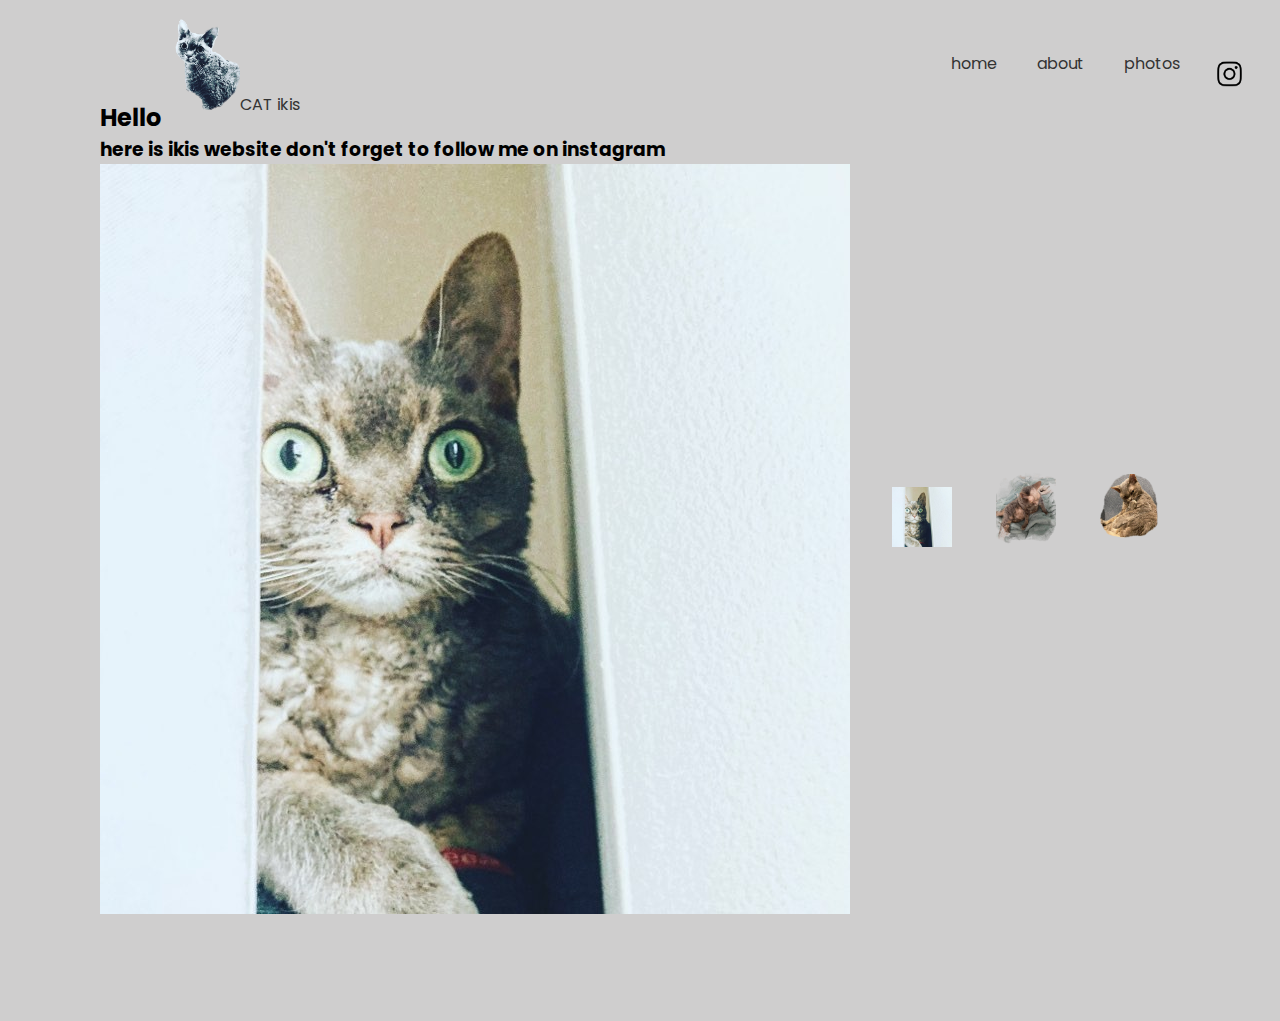
<file: index.html>
<!DOCTYPE html>
<html lang="en">
<head>
<meta charset="UTF-8">

<title>CATikis</title>
<link rel="stylesheet" href="style.css">
</head>
<body>
    <section>
<header>
<a href="index.html" ><img src="ikiologo.png" class="logo">CAT ikis</a>
<ul>
    <li><a href="index.html">home</a></li>
    <li><a href="about.html">about</a></li>
    <li><a href="photos.html">photos</a></li>
</ul>
</header>
<div class="content">
    <div class="textBox">
        <h2>Hello</h2>  
         <h3>here is ikis website don't forget to follow me on instagram</h3>  

    </div>
    <div class="imgBox">
        <img src="ikis.jpg" class="ikis">
    </div>
</div>
    <ul class="thumb">
        <li><img src="ikis.jpg" onclick="imgSlider('ikis.jpg')"></li>
        <li><img src="ikis2.png" onclick="imgSlider('ikis2.png')"></li>
        <li><img src="ikis3.png" onclick="imgSlider('ikis3.png')"></li>
    </ul>

    <ul class="sci">
        <li><a href="https://www.instagram.com/cat_ikis/"><img src="instagram.png"></a></li>
    
    </ul>

   
    </section>
    <script type="text/javascript">
    function imgSlider(anything){
        document.querySelector('.ikis').src = anything;
    }
    </script>
</body>
</html>
</file>
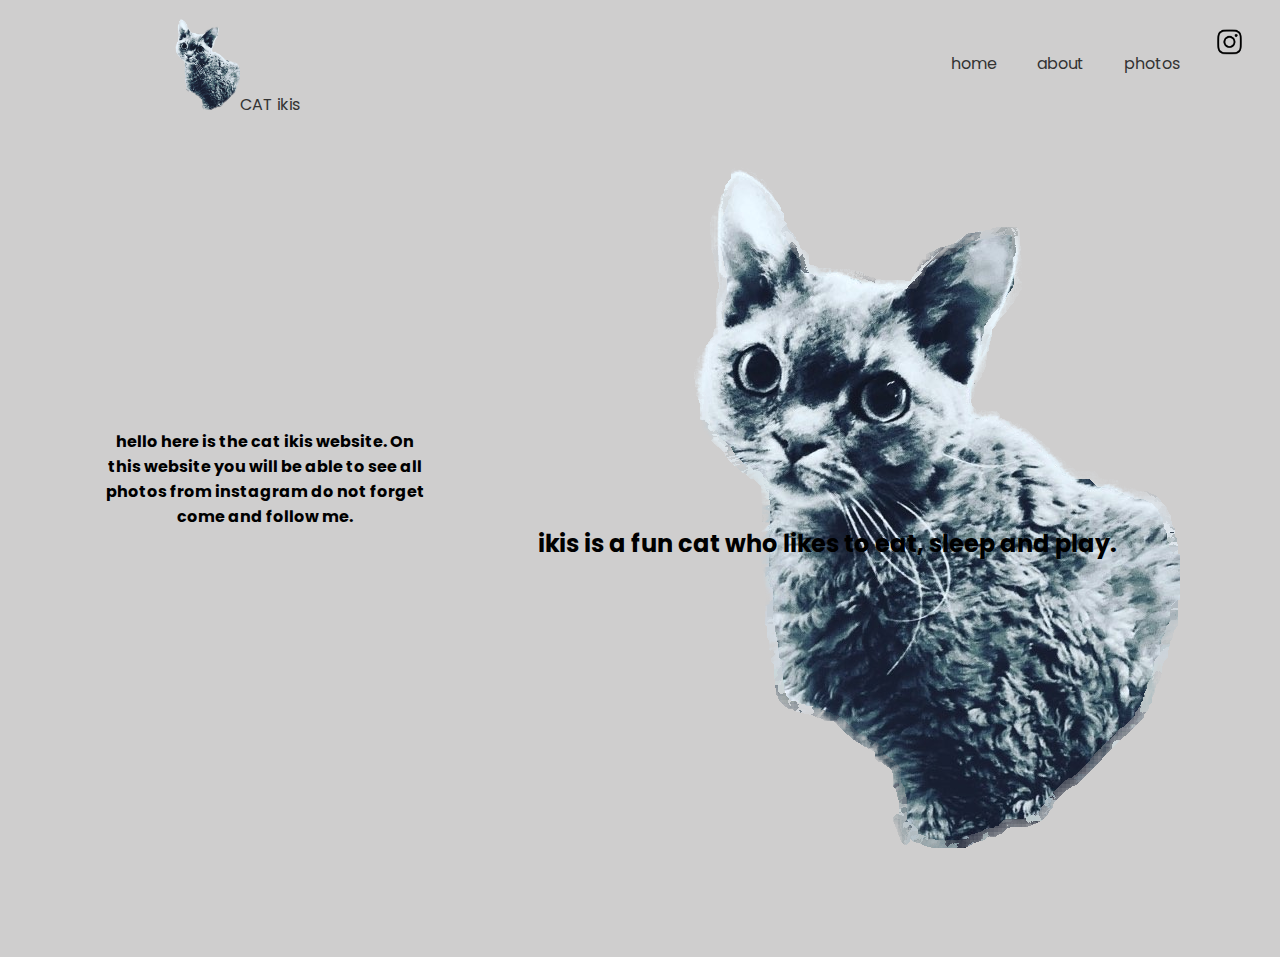
<file: about.html>
<!DOCTYPE html>
<html lang="en">
<head>
<meta charset="UTF-8">
<title>CATikis</title>
<link rel="stylesheet" href="about.css">
</head>
<body>
    <section>
<header>
<a href="index.html" ><img src="ikiologo.png" class="logo">CAT ikis</a>
<ul>
    <li><a href="index.html">home</a></li>
    <li><a href="about.html">about</a></li>
    <li><a href="photos.html">photos</a></li>
</ul>
</header>
<ul class="sci">
   <li><a href="https://www.instagram.com/cat_ikis/"><img src="instagram.png"></a></li>

</ul>
<h4>
    hello here is the cat ikis website.
    On this website you will be able to
    see all photos from instagram do not forget
    come and follow me. </h4>
    <ul class="text">
    <h2>ikis is a fun cat who likes to eat, sleep and play.</h2>
    <img src="ikiologo.png">
</ul>
    </section>

    </body>
</html>
</file>
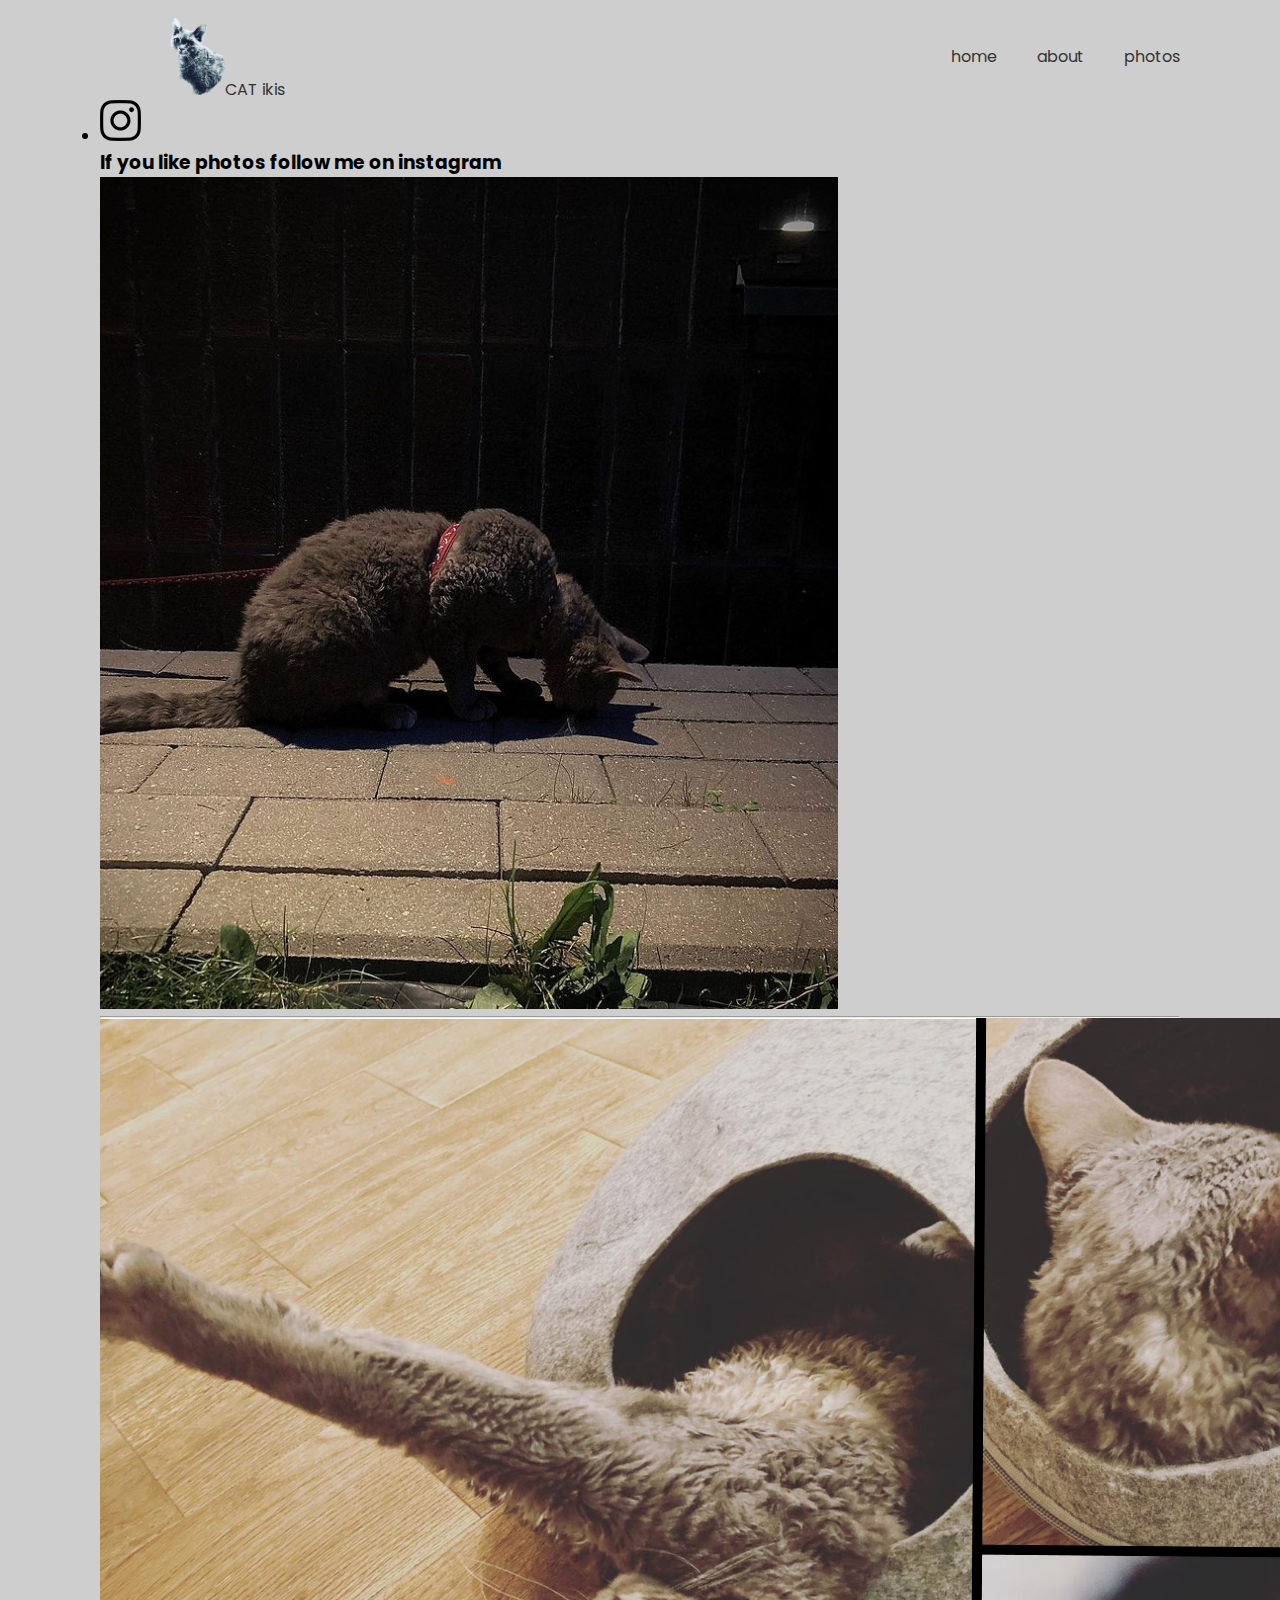
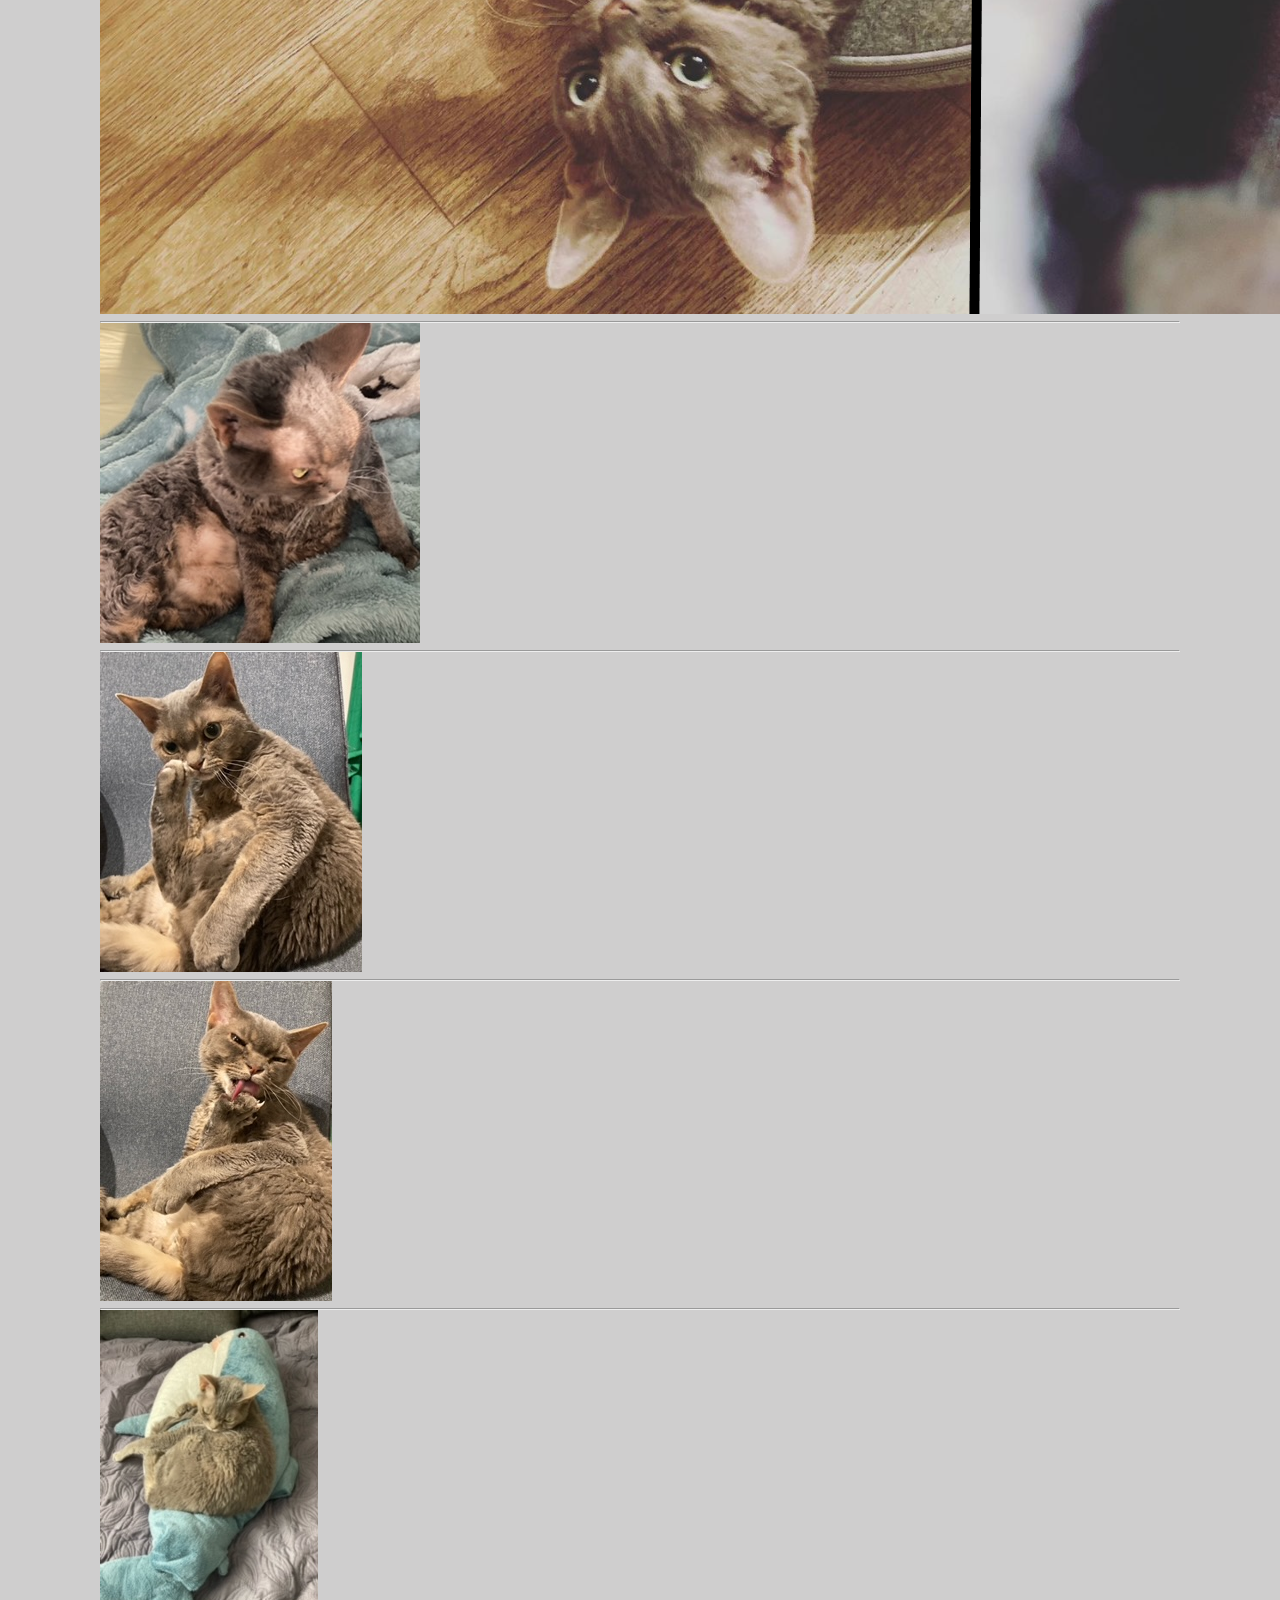
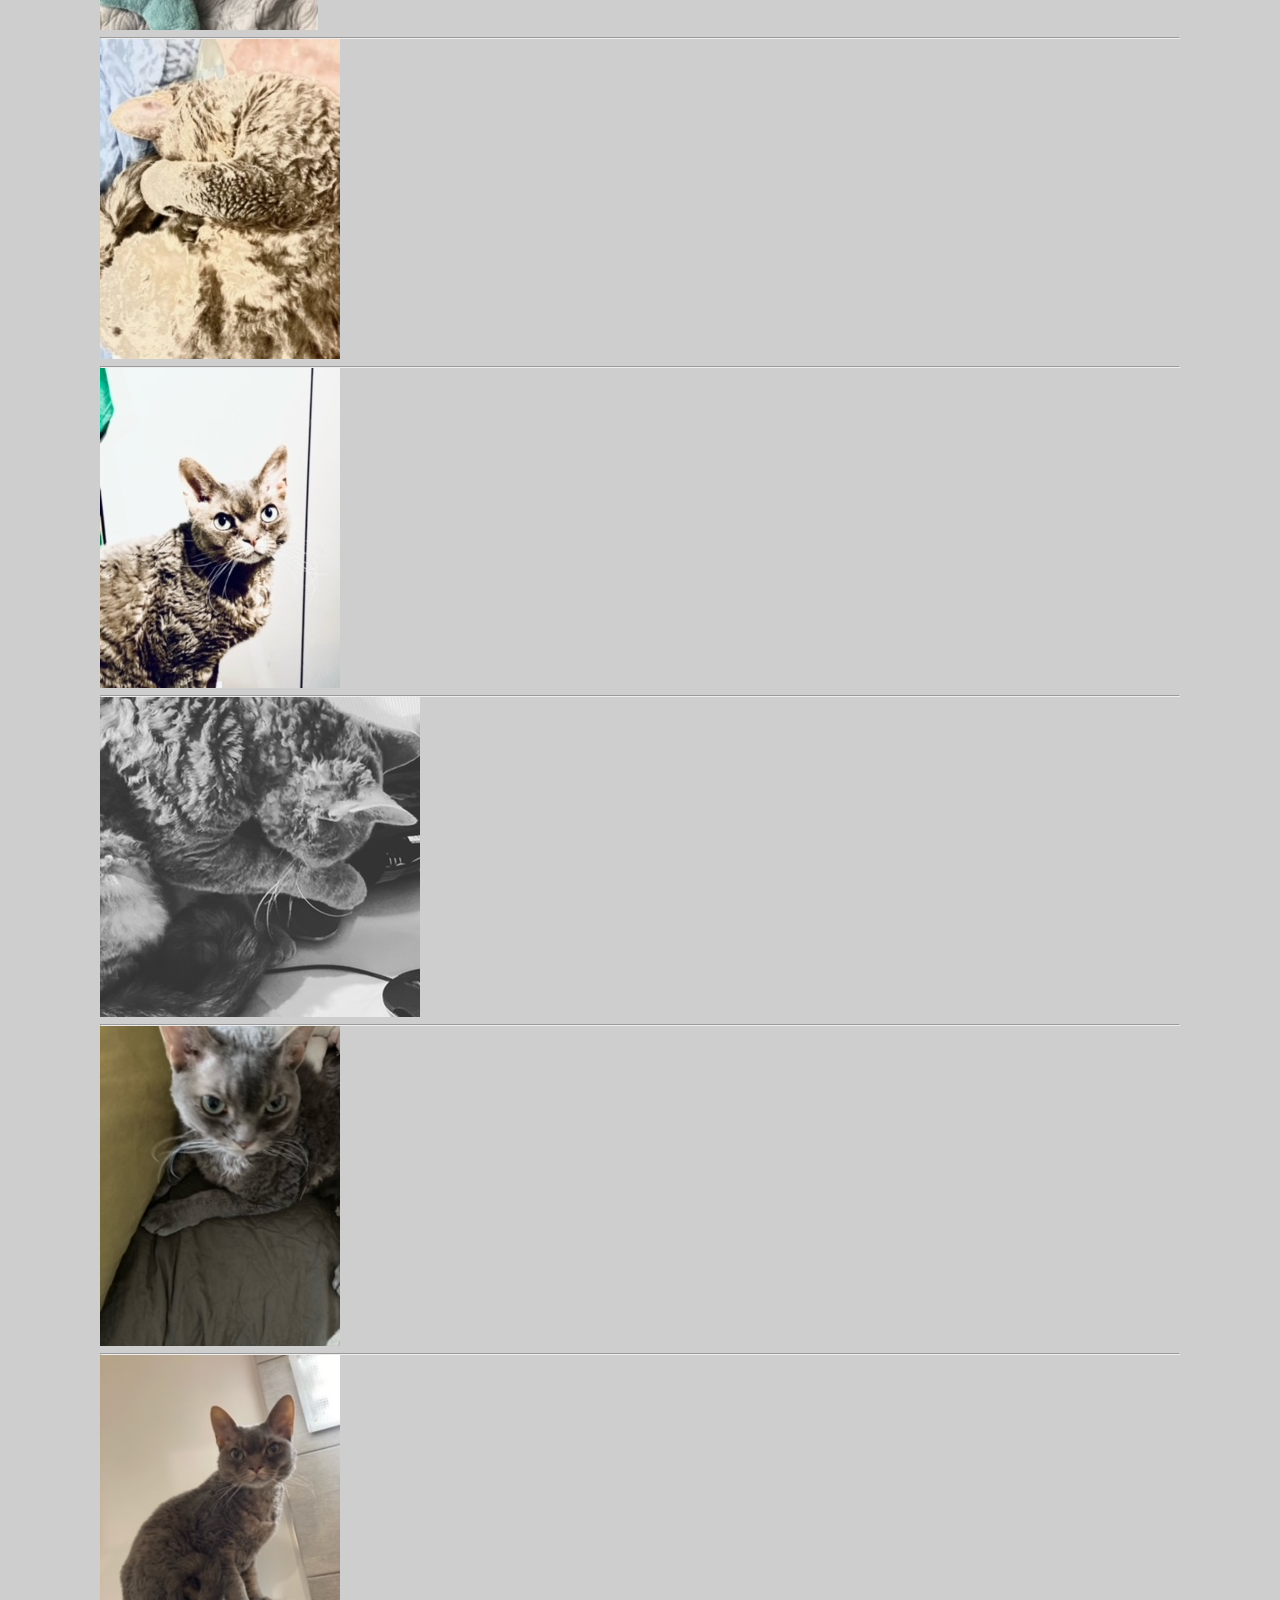
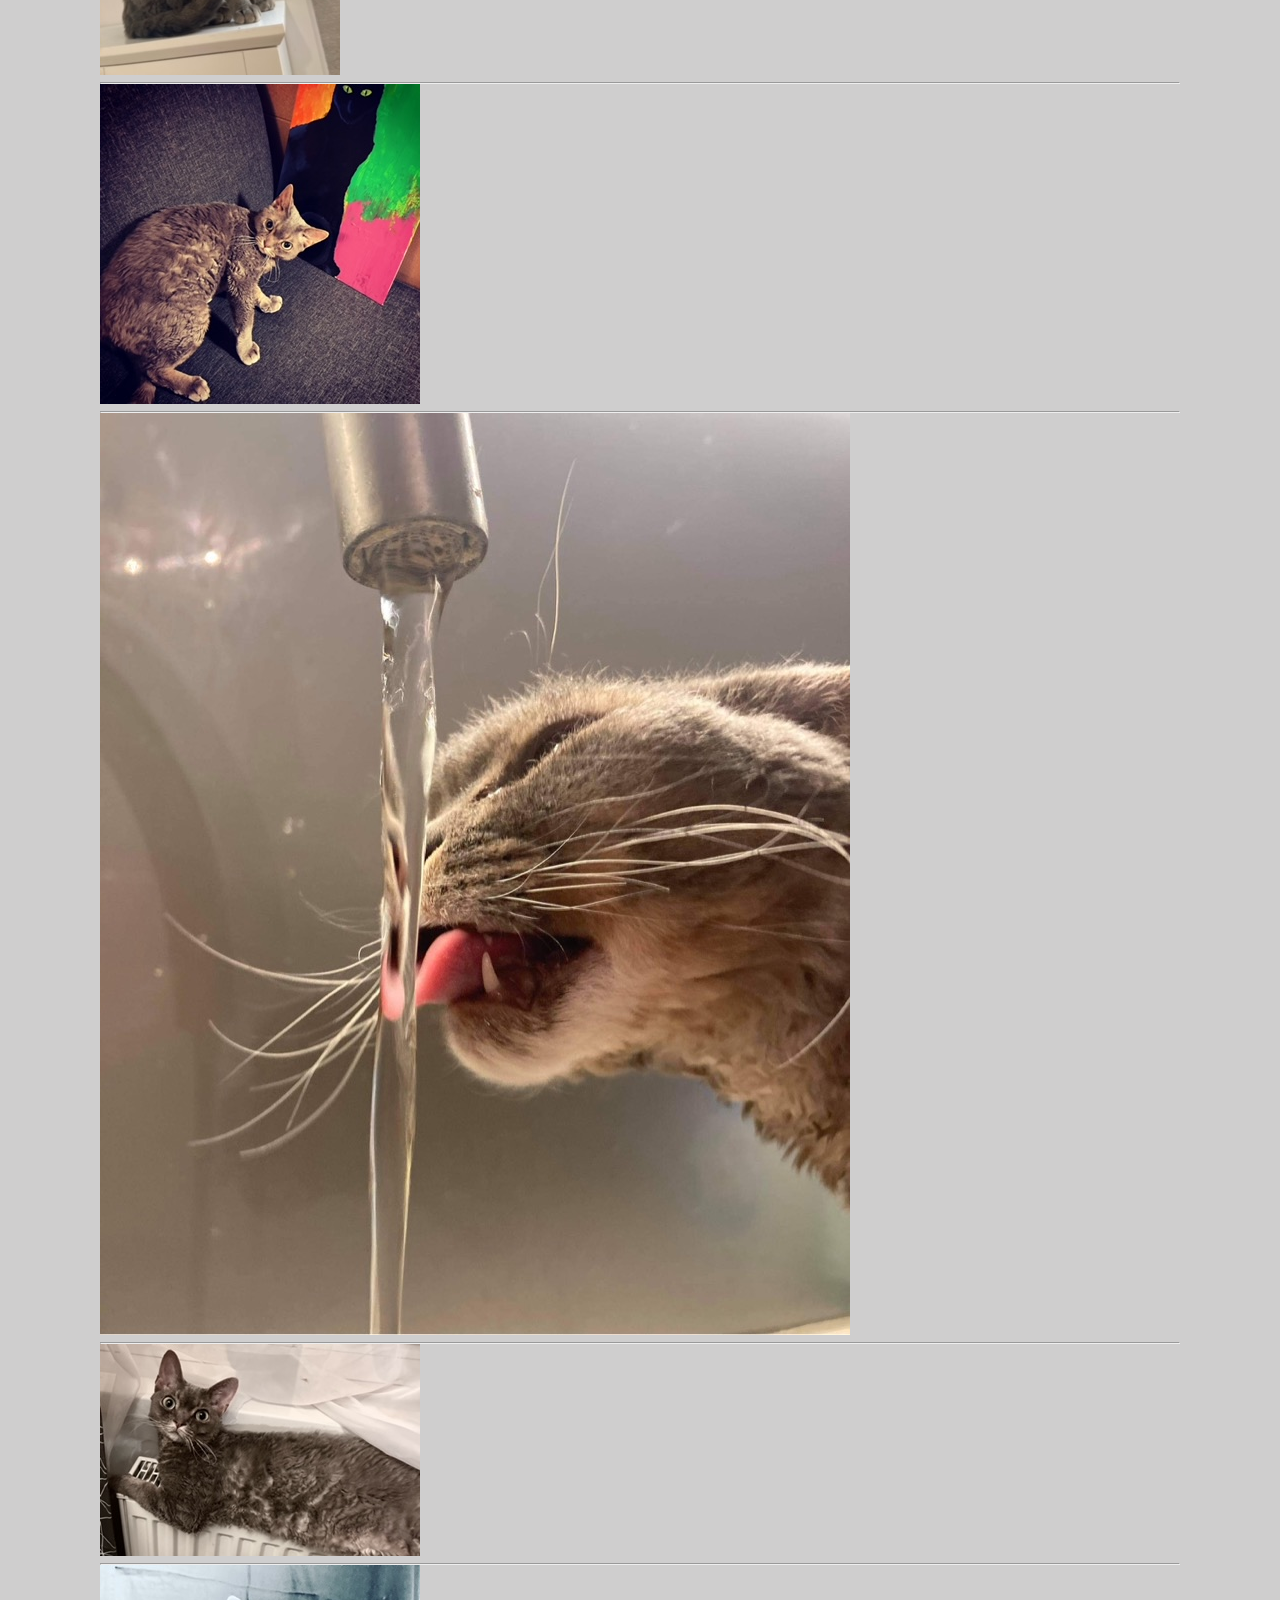
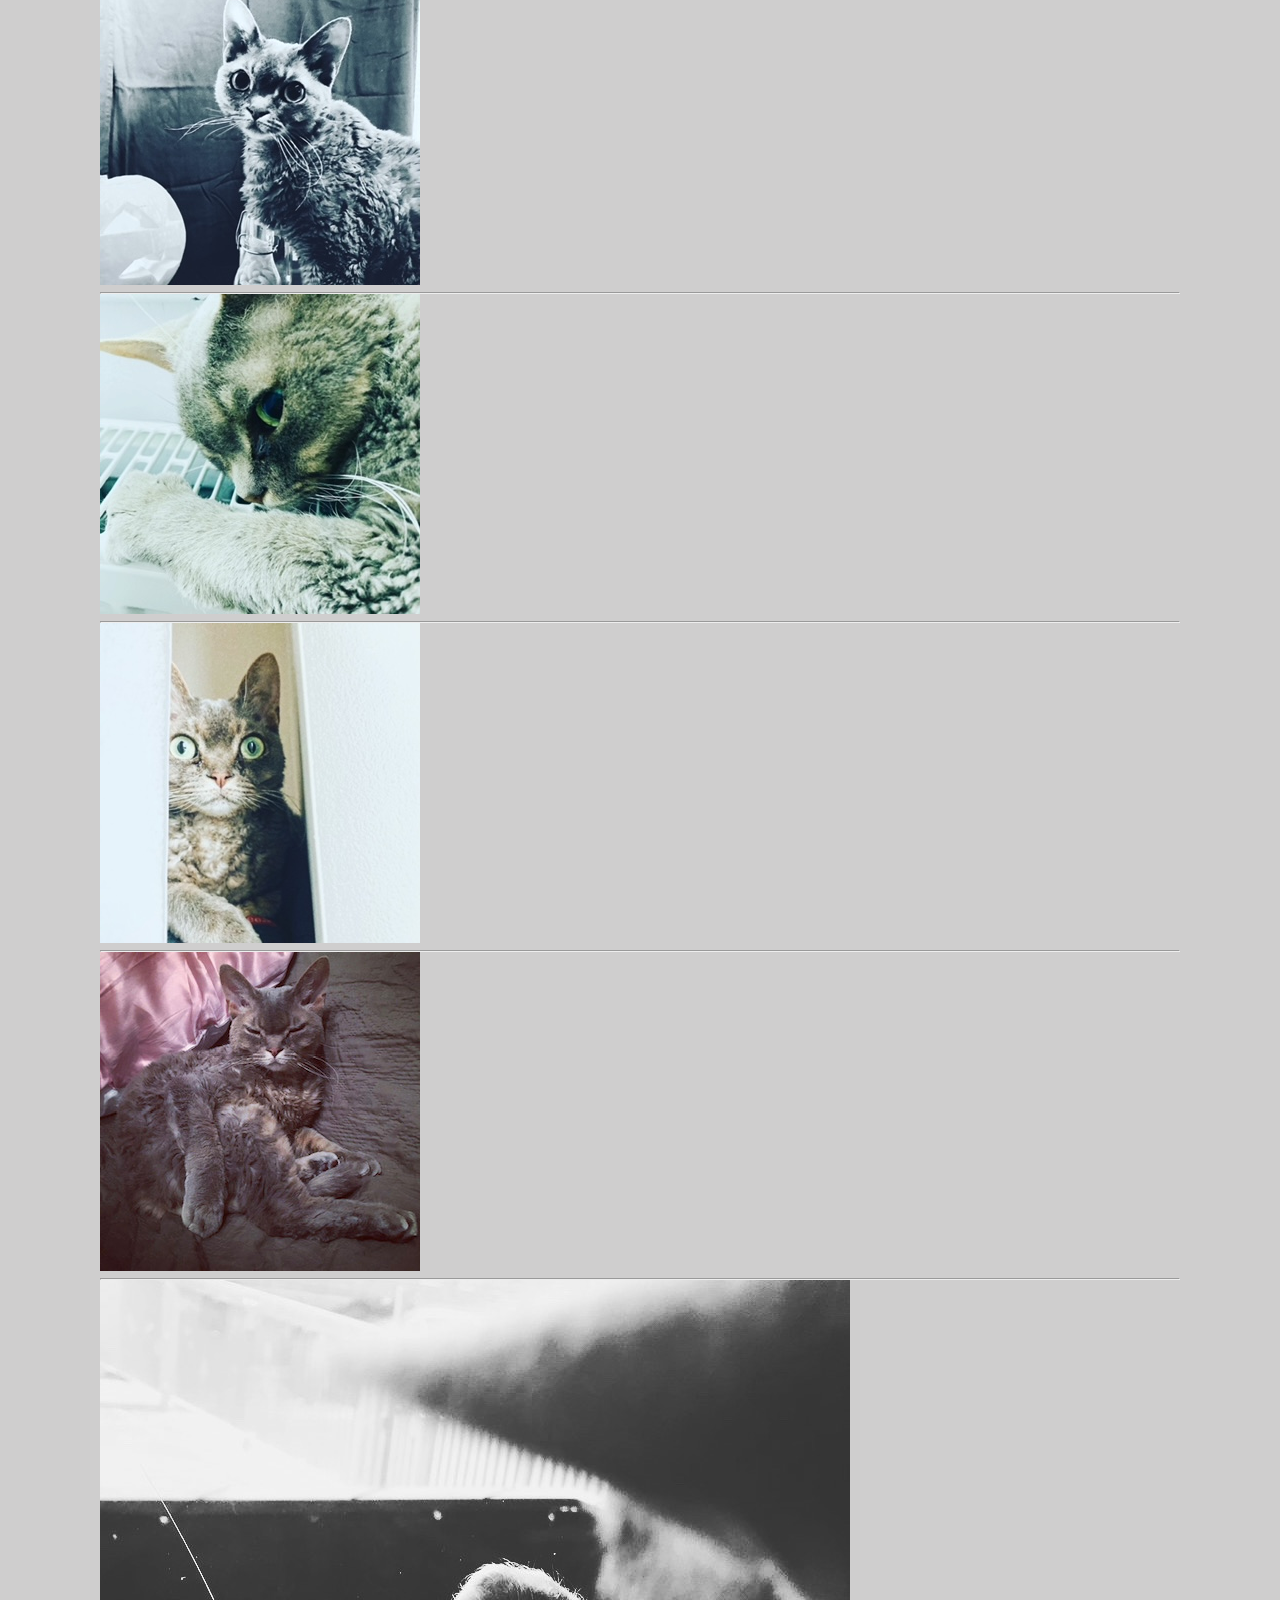
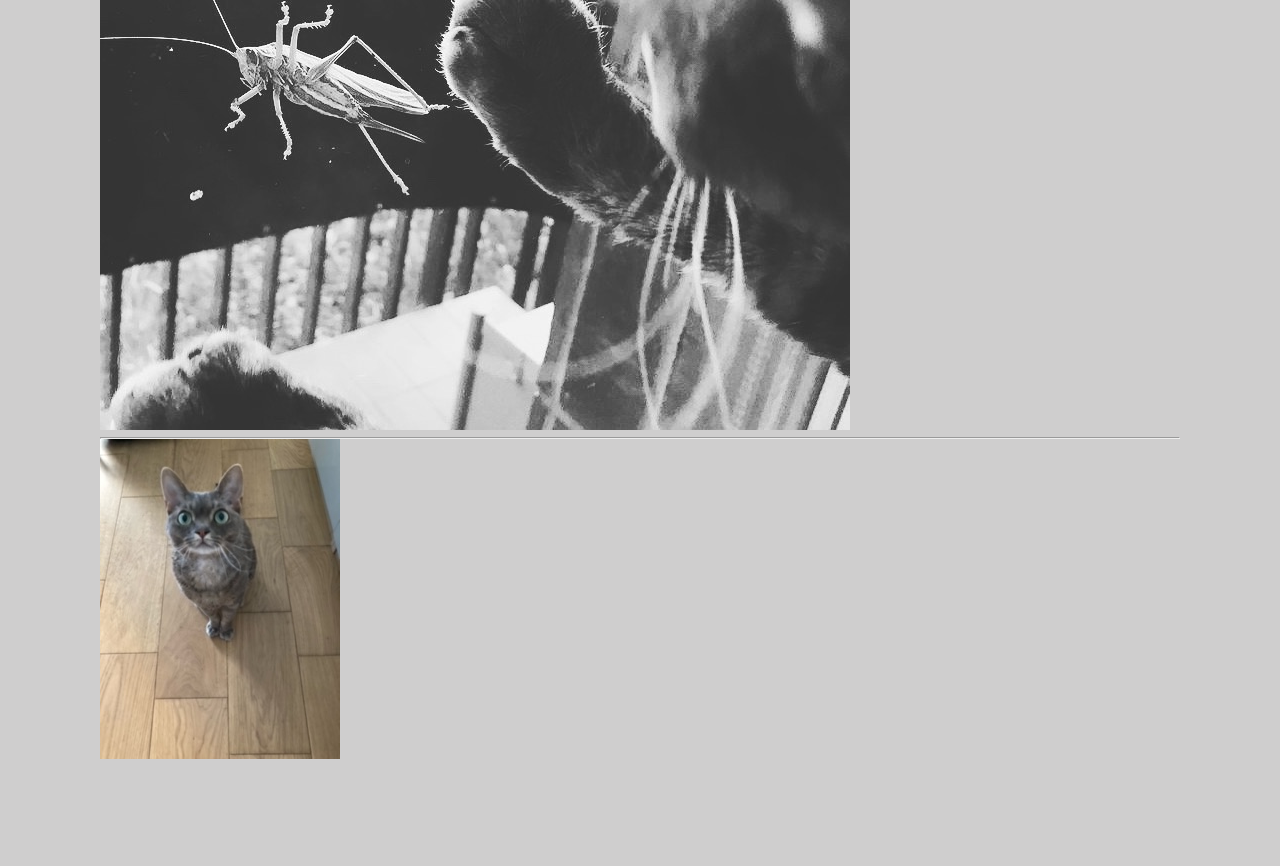
<file: photos.html>
<!DOCTYPE html>
<html lang="en">
<head>
<meta charset="UTF-8">
<title>CATikis</title>
<link rel="stylesheet" href="photos.css">
</head>
<body>
    <section>
<header>
<a href="index.html" ><img src="ikiologo.png" class="logo">CAT ikis</a>
<ul>
    <li><a href="index.html">home</a></li>
    <li><a href="about.html">about</a></li>
    <li><a href="photos.html">photos</a></li>
</ul>
</header>


<ul class="sci">
    <li><a href="https://www.instagram.com/cat_ikis/"><img src="instagram.png"></a></li>

</ul>
<h3>If you like photos follow me on instagram</h3>
<img src="ikis10.png">
<hr>
<img src="IKIS.png">
<hr>
<img src="image0 (1).jpeg">
<hr>
<img src="image1.jpeg">
<hr>
<img src="image2.jpeg">
<hr>
<img src="image3.jpeg">
<hr>
<img src="image4.jpeg">
<hr>
<img src="image5.jpeg">
<hr>
<img src="image6.jpeg">
<hr>
<img src="image7.jpeg">
<hr>
<img src="image8.jpeg">
<hr>
<img src="image9.jpeg">
<hr>
<img src="image10.jpeg">
<hr>
<img src="image11.jpeg">
<hr>
<img src="image12.jpeg">
<hr>
<img src="image13.jpeg">
<hr>
<img src="image14.jpeg">
<hr>
<img src="image15.jpeg">
<hr>
<img src="image16.jpeg">
<hr>
<img src="image17.jpeg">

    </section>

    </body>
</html>
</file>
<file: style.css>
@import url('https://fonts.googleapis.com/css?family=Poppins:200,300,400,500,600,700,800,900&display=swap');
*
{margin: 0;
    padding: 0;
    box-sizing: border-box;
font-family: 'Poppins',sans-serif;
}
section
{
    position: relative;
    width: 100%;
    min-height: 100vh;
    padding: 100px;
    display: flex;
    justify-content: space-between;
    align-items: center;
    background: rgb(207, 206, 206);
    }
header
{
    position: absolute;
    top: 0;
    left: 0;
    width: 100%;
    padding: 10px 100px;
    display: flex;
    justify-content: space-between;
    align-items: center;
}
header .logo
{
    position: relative;
    max-width: 100px;

}
header ul
{
    position: relative;
    display: flex;
}
header ul li
{
    list-style: none;
}
header ul li a
{
    display: inline-block;
    color: #333;
    font-weight: 400;
    margin-left: 40px;
    text-decoration: none;
}
header a
{
    display: inline-block;
    color: #333;
    font-weight: 400;
    margin-left: 40px;
    text-decoration: none;
}
.thumb li
{
    margin: 0 20px;
    display: inline-block;
list-style: none;
    cursor: pointer;
    transition: 1s;
}
.thumb li :hover
{
    transform: translateY(-15px);
}
.thumb li img
{
    max-width: 60px;
}
.sci
{
    position: absolute;
    top: 50%;
    right: 30px;
    transform: translateY(-800%);
    display: flex;
    justify-content: center;
    align-items: center;
    flex-direction: column;
}
.sci li
{
    list-style: none;
}
.sci li a
{
display: inline-block;
margin: 5px 0;
transform: scale(0.6);
}
</file>
<file: about.css>
@import url('https://fonts.googleapis.com/css?family=Poppins:200,300,400,500,600,700,800,900&display=swap');
*
{margin: 0;
    padding: 0;
    box-sizing: border-box;
font-family: 'Poppins',sans-serif;
}
section
{
    position: relative;
    width: 100%;
    min-height: 100vh;
    padding: 100px;
    display: flex;
    justify-content: space-between;
    align-items: center;
    background: rgb(207, 206, 206);
    }
header
{
    position: absolute;
    top: 0;
    left: 0;
    width: 100%;
    padding: 10px 100px;
    display: flex;
    justify-content: space-between;
    align-items: center;
}
header .logo
{
    position: relative;
    max-width: 100px;

}
header ul
{
    position: relative;
    display: flex;
}
header ul li
{
    list-style: none;
}
header ul li a
{
    display: inline-block;
    color: #333;
    font-weight: 400;
    margin-left: 40px;
    text-decoration: none;
}
header a
{
    display: inline-block;
    color: #333;
    font-weight: 400;
    margin-left: 40px;
    text-decoration: none;
}
.thumb li
{
    margin: 0 20px;
    display: inline-block;
list-style: none;
    cursor: pointer;
    transition: 1s;
}
.thumb li :hover
{
    transform: translateY(-15px);
}
.thumb li img
{
    max-width: 60px;
}
.sci
{
    position: absolute;
    top: 50%;
    right: 30px;
    transform: translateY(-800%);
    display: flex;
    justify-content: center;
    align-items: center;
    flex-direction: column;
}
.sci li
{
    list-style: none;
}
.sci li a
{
display: inline-block;
margin: 5px 0;
transform: scale(0.6);
}

section h2
{

    text-align: center;  
    position: absolute; 
    top: 55%;
    left: 42%;
}
section h4
{
 text-align: center;
}
</file>
<file: photos.css>
@import url('https://fonts.googleapis.com/css?family=Poppins:200,300,400,500,600,700,800,900&display=swap');
*
{margin: 0;
    padding: 0;
    box-sizing: border-box;
font-family: 'Poppins',sans-serif;
}
section
{
    position: relative;
    width: 100%;
    min-height: 100vh;
    padding: 100px;


 
    background: rgb(207, 206, 206);
    }
header
{
    position: absolute;
    top: 0;
    left: 0;
    width: 100%;
    padding: 10px 100px;
    display: flex;
    justify-content: space-between;
    align-items: center;
}
header .logo
{
    position: relative;
    max-width: 85px;

}
header ul
{
    position: relative;
    display: flex;
}
header ul li
{
    list-style: none;
}
header ul li a
{
    display: inline-block;
    color: #333;
    font-weight: 400;
    margin-left: 40px;
    text-decoration: none;
}
header a
{
    display: inline-block;
    color: #333;
    font-weight: 400;
    margin-left: 40px;
    text-decoration: none;
}
</file>
